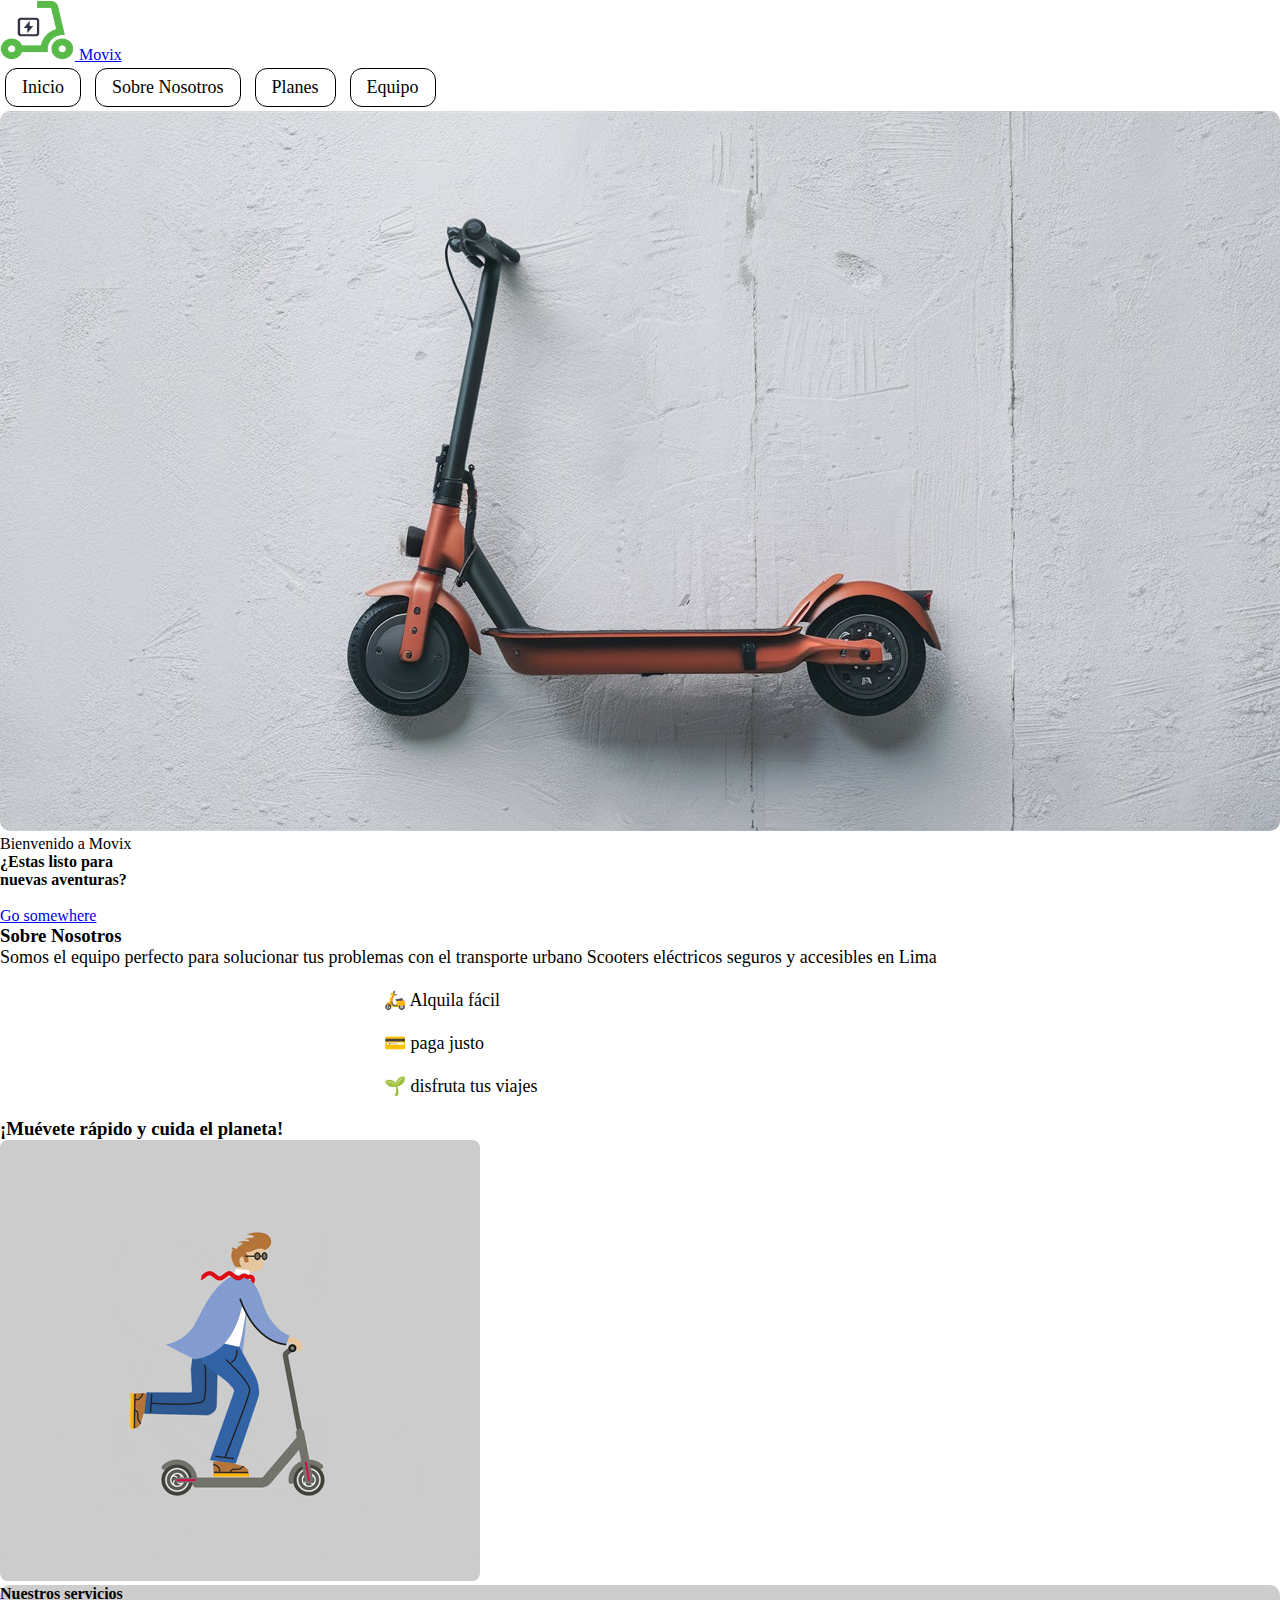
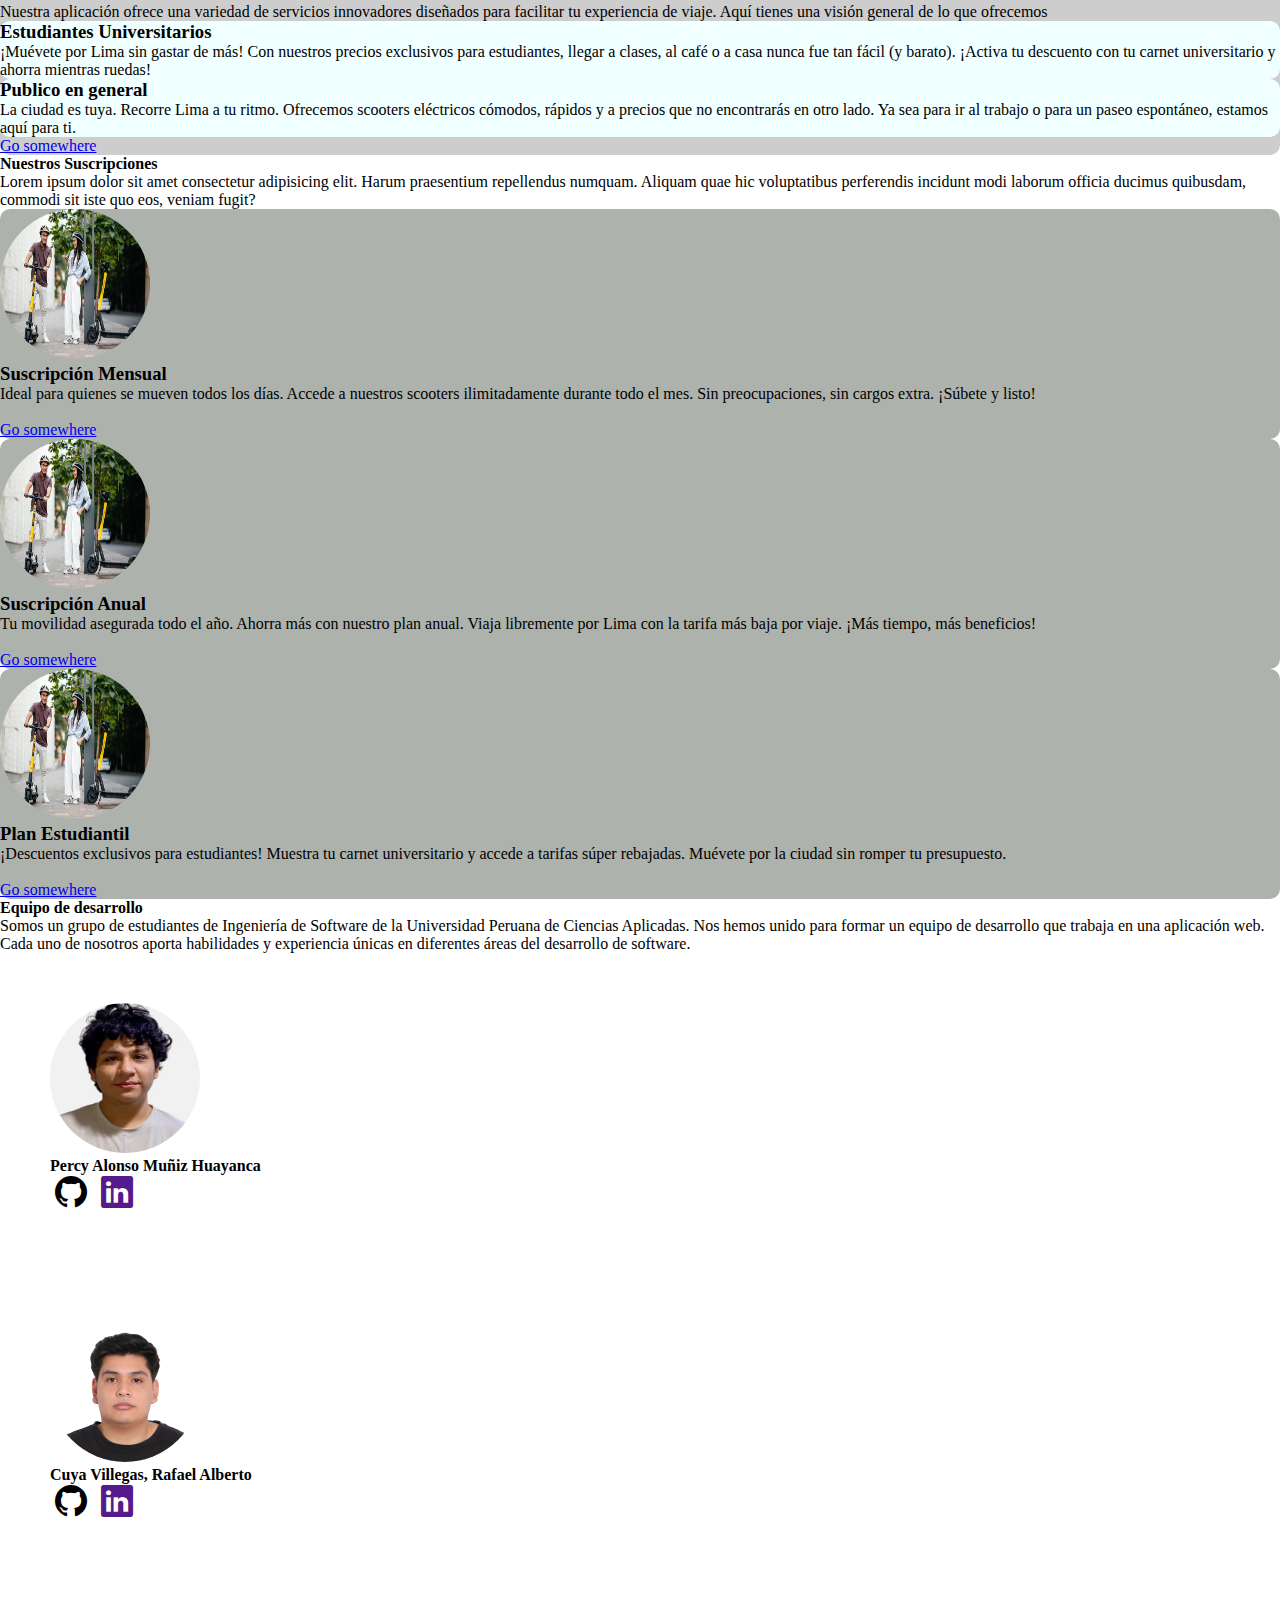
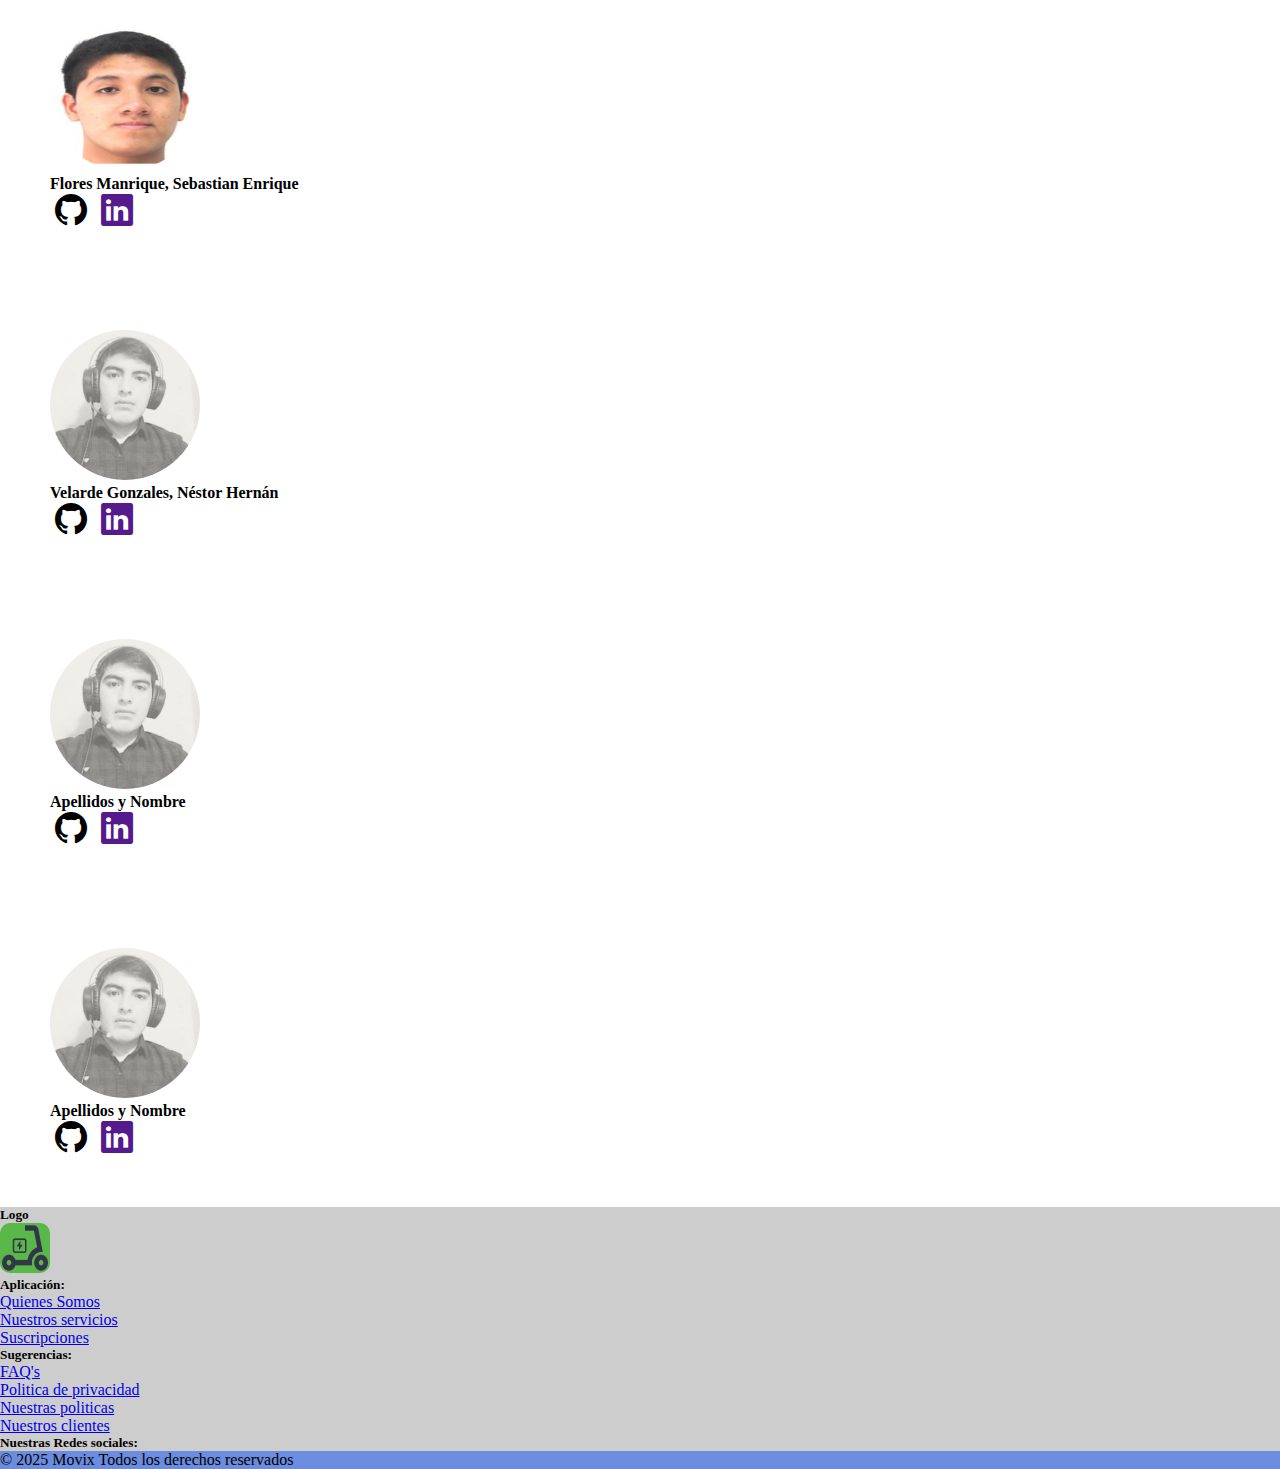
<file: index.html>
﻿<!doctype html>
<html lang="en">

<head>
    <meta charset="UTF-8">
    <meta name="viewport"
        content="width=device-width, user-scalable=no, initial-scale=1.0, maximum-scale=1.0, minimum-scale=1.0">
    <meta http-equiv="X-UA-Compatible" content="ie=edge">

    <link href="https://cdn.jsdelivr.net/npm/bootstrap@5.1.3/dist/css/bootstrap.min.css" rel="stylesheet"
        integrity="sha384-1BmE4kWBq78iYhFldvKuhfTAU6auU8tT94WrHftjDbrCEXSU1oBoqyl2QvZ6jIW3" crossorigin="anonymous">
    <link rel="stylesheet" href="https://cdn.jsdelivr.net/npm/bootstrap-icons@1.11.3/font/bootstrap-icons.min.css">

    <link rel="stylesheet" href="./style.css">
    <link rel="icon" href="public/assets/picture/logo-movix.png">
    <title>Movix</title>
</head>

<body>
    <section id="hero">
        <nav class="navbar navbar-light py-2">
            <div class="container-fluid">
                <a class="navbar-brand ms-5" href="#">
                    <img src="./public/assets/picture/logo-movix.png" alt="Logo Movix" width="75px" height="60px">
                    Movix
                </a>
                <div class="me-5 botones">
                    <a href="#hero" type="button" class="btn-m">Inicio</a>
                    <a href="#about-us" type="button" class="btn-m">Sobre Nosotros</a>
                    <a href="#services" type="button" class="btn-m">Planes</a>
                    <a href="#about-team" type="button" class="btn-m">Equipo</a>
                </div>
            </div>
        </nav>
    </section>

    <section id="hero">
        <div class="position-relative">
            <img src="public/assets/picture/Fondo-imagen.png" class="img-fluid d-block mx-auto"
                style="border-radius: 10px;" alt="Scooter 1">
            <div class="position-absolute top-50 start-50 translate-middle text-center option-mobile">
                <p class="mobile">Bienvenido a Movix</p>
                <h4 class="mobile">¿Estas listo para </br> nuevas aventuras?</h4> <br>
                <a href="#" class="btn btn-primary">Go somewhere</a>
            </div>
        </div>
    </section>

    <section id="about-us">
        <div class="container py-4">
            <div class="row">
                <div class="col-sm-12 col-md-6 col-lg-6 p-3">
                    <div class="p-3">
                        <h3 class="text-center">Sobre Nosotros</h3>
                        <p style="font-size: 18px;" class="text-center">Somos el equipo perfecto para solucionar tus
                            problemas con el
                            transporte urbano Scooters eléctricos seguros y accesibles en Lima </br></br>
                        <div style="margin-left: 30%; font-size: 18px;">
                            🛵 Alquila fácil </br></br>
                            💳 paga justo </br> </br>
                            🌱 disfruta tus viajes </br> </br>
                        </div>
                        </p>
                        <h3 class="text-center">¡Muévete rápido y cuida el planeta!</h3>
                    </div>
                </div>
                <div class="col-sm-12 col-md-6 col-lg-6 p-3 text-center">
                    <img src="public/assets/picture/img-f.gif" class="d-block mx-auto"
                        style="border-radius: 8px; max-width: 100%;" alt="Scooter 1">
                </div>
            </div>
        </div>
    </section>

    <section id="services">
        <div class="container">
            <div class="row">
                <div class="col-sm-12 col-md-12 col-lg-12">
                    <div class="py-5 text-center" style="background-color: rgb(206, 205, 205); border-radius: 10px;">
                        <div class="text-center">
                            <h4 class="mb-3 title lang">Nuestros servicios</h4>
                            <p class="card-text mx-5">Nuestra aplicación ofrece una variedad de
                                servicios innovadores diseñados para facilitar tu experiencia de viaje. Aquí tienes una
                                visión
                                general de lo que ofrecemos</p>
                        </div>
                        <div class="container py-4">
                            <div class="row">
                                <div class="col-sm-6 col-md-6 col-lg-6 p-3">
                                    <div class="p-3" style="background-color: azure; border-radius: 10px;">
                                        <h3>Estudiantes Universitarios</h3>
                                        ¡Muévete por Lima sin gastar de más!
                                        Con nuestros precios exclusivos para estudiantes, llegar a clases, al café o a
                                        casa nunca fue tan fácil (y barato).
                                        ¡Activa tu descuento con tu carnet universitario y ahorra mientras ruedas!
                                    </div>
                                </div>
                                <div class="col-sm-6 col-md-6 col-lg-6 p-3">
                                    <div class="p-3" style="background-color: azure; border-radius: 10px;">
                                        <h3>Publico en general</h3>
                                        La ciudad es tuya. Recorre Lima a tu ritmo.
                                        Ofrecemos scooters eléctricos cómodos, rápidos y a precios que no encontrarás en
                                        otro lado.
                                        Ya sea para ir al trabajo o para un paseo espontáneo, estamos aquí para ti.
                                    </div>
                                </div>
                            </div>
                        </div>
                        <a href="#" class="btn btn-primary">Go somewhere</a>
                    </div>
                </div>
            </div>
        </div>
    </section>

    <section id="pricing">
        <div class="container py-5 text-center">
            <div class="text-center pb-5">
                <div class="col-sm-12 col-md-12 col-lg-12">
                    <h4 class="mb-3 title lang">Nuestros Suscripciones</h4>
                    <p class="card-text mx-5">Lorem ipsum dolor sit amet consectetur adipisicing elit. Harum praesentium
                        repellendus numquam. Aliquam quae hic voluptatibus perferendis incidunt modi laborum officia
                        ducimus
                        quibusdam, commodi sit iste quo eos, veniam fugit?</p>
                </div>
            </div>
            <div class="container">
                <div class="row">
                    <div class="col-sm-12 col-md-4 col-lg-4 p-2">
                        <div class="p-4" style="background-color: rgb(174, 178, 173); border-radius: 10px;">
                            <img src="public/assets/picture/1-scooter.png" alt=""
                                style="border-radius: 50%; width: 150px; height: 150px;">
                            <h3>Suscripción Mensual</h3>
                            Ideal para quienes se mueven todos los días.
                            Accede a nuestros scooters ilimitadamente durante todo el mes.
                            Sin preocupaciones, sin cargos extra. ¡Súbete y listo! <br> <br>
                            <a href="#" class="btn btn-primary">Go somewhere</a>
                        </div>
                    </div>
                    <div class="col-sm-12 col-md-4 col-lg-4 p-2">
                        <div class="p-4" style="background-color: rgb(174, 178, 173); border-radius: 10px;">
                            <img src="public/assets/picture/1-scooter.png" alt=""
                                style="border-radius: 50%; width: 150px; height: 150px;">
                            <h3> Suscripción Anual</h3>
                            Tu movilidad asegurada todo el año.
                            Ahorra más con nuestro plan anual. Viaja libremente por Lima con la tarifa más baja por
                            viaje.
                            ¡Más tiempo, más beneficios! <br> <br>
                            <a href="#" class="btn btn-primary">Go somewhere</a>
                        </div>
                    </div>
                    <div class="col-sm-12 col-md-4 col-lg-4 p-2">
                        <div class="p-4" style="background-color: rgb(174, 178, 173); border-radius: 10px;">
                            <img src="public/assets/picture/1-scooter.png" alt=""
                                style="border-radius: 50%; width: 150px; height: 150px;">
                            <h3>Plan Estudiantil</h3>
                            ¡Descuentos exclusivos para estudiantes!
                            Muestra tu carnet universitario y accede a tarifas súper rebajadas.
                            Muévete por la ciudad sin romper tu presupuesto. <br> <br>
                            <a href="#" class="btn btn-primary">Go somewhere</a>
                        </div>
                    </div>
                </div>
            </div>
        </div>
    </section>

    <section id="about-team">
        <div class=" container text-center">
            <div class="row pb-5">
                <div class="col-sm-12 col-md-12 col-lg-12">
                    <h4 class="mb-3 title lang">Equipo de desarrollo</h4>
                    <p class="card-text mx-5">Somos un grupo de estudiantes de Ingeniería de Software de la Universidad
                        Peruana de Ciencias Aplicadas. Nos hemos unido para formar un equipo de desarrollo que trabaja
                        en
                        una aplicación web. Cada uno de nosotros aporta habilidades y experiencia únicas en diferentes
                        áreas
                        del desarrollo de software.</p>
                </div>
            </div>
            <div class="container">
                <div class="row">
                    <div class=".col-6 col-sm-6 col-md-4 col-lg-4">
                        <div style="border-radius: 12px; padding: 50px; ">
                            <img src="public/assets/student/alonso.png" alt=""
                                style="border-radius: 50%; width: 150px; height: 150px;">
                            <div class="pt-3">
                                <h4>Percy Alonso Muñiz Huayanca</h4>
                                <div class="d-flex justify-content-center mt-3">
                                    <a href="" target="_blank" type="button"><i class="bi bi-github mx-3"
                                            style="font-size: 2rem; padding: 5px; color: black;"></i></a>
                                    <a href="" target="_blank" type="button"><i class="bi bi-linkedin mx-3"
                                            style="font-size: 2rem; padding: 5px;"></i></a>
                                </div>
                            </div>
                        </div>
                    </div>
                    <div class=".col-6 col-sm-6 col-md-4 col-lg-4">
                        <div style="border-radius: 12px; padding: 50px; ">
                            <img src="public/assets/student/Rafael.jpg" alt=""
                                style="border-radius: 50%; width: 150px; height: 150px;">
                            <div class="pt-3">
                                <h4>Cuya Villegas, Rafael Alberto</h4>
                                <div class="d-flex justify-content-center mt-3">
                                    <a href="" target="_blank" type="button"><i class="bi bi-github mx-3"
                                            style="font-size: 2rem; padding: 5px; color: black;"></i></a>
                                    <a href="" target="_blank" type="button"><i class="bi bi-linkedin mx-3"
                                            style="font-size: 2rem; padding: 5px;"></i></a>
                                </div>
                            </div>
                        </div>
                    </div>
                    <div class=".col-6 col-sm-6 col-md-4 col-lg-4">
                        <div style="border-radius: 12px; padding: 50px; ">
                            <img src="public/assets/student/sebas.jpg" alt=""
                                style="border-radius: 50%; width: 150px; height: 150px;">
                            <div class="pt-3">
                                <h4>Flores Manrique, Sebastian Enrique</h4>
                                <div class="d-flex justify-content-center mt-3">
                                    <a href="" target="_blank" type="button"><i class="bi bi-github mx-3"
                                            style="font-size: 2rem; padding: 5px; color: black;"></i></a>
                                    <a href="" target="_blank" type="button"><i class="bi bi-linkedin mx-3"
                                            style="font-size: 2rem; padding: 5px;"></i></a>
                                </div>
                            </div>
                        </div>
                    </div>
                    <div class=".col-6 col-sm-6 col-md-4 col-lg-4">
                        <div style="border-radius: 12px; padding: 50px; ">
                            <img src="public/assets/student/velarde.png" alt=""
                                style="border-radius: 50%; width: 150px; height: 150px;">
                            <div class="pt-3">
                                <h4>Velarde Gonzales, Néstor Hernán</h4>
                                <div class="d-flex justify-content-center mt-3">
                                    <a href="" target="_blank" type="button"><i class="bi bi-github mx-3"
                                            style="font-size: 2rem; padding: 5px; color: black;"></i></a>
                                    <a href="" target="_blank" type="button"><i class="bi bi-linkedin mx-3"
                                            style="font-size: 2rem; padding: 5px;"></i></a>
                                </div>
                            </div>
                        </div>
                    </div>
                    <div class=".col-6 col-sm-6 col-md-4 col-lg-4">
                        <div style="border-radius: 12px; padding: 50px; ">
                            <img src="public/assets/student/velarde.png" alt=""
                                style="border-radius: 50%; width: 150px; height: 150px;">
                            <div class="pt-3">
                                <h4>Apellidos y Nombre</h4>
                                <div class="d-flex justify-content-center mt-3">
                                    <a href="" target="_blank" type="button"><i class="bi bi-github mx-3"
                                            style="font-size: 2rem; padding: 5px; color: black;"></i></a>
                                    <a href="" target="_blank" type="button"><i class="bi bi-linkedin mx-3"
                                            style="font-size: 2rem; padding: 5px;"></i></a>
                                </div>
                            </div>
                        </div>
                    </div>
                    <div class=".col-6 col-sm-6 col-md-4 col-lg-4">
                        <div style="border-radius: 12px; padding: 50px; ">
                            <img src="public/assets/student/velarde.png" alt=""
                                style="border-radius: 50%; width: 150px; height: 150px;">
                            <div class="pt-3">
                                <h4>Apellidos y Nombre</h4>
                                <div class="d-flex justify-content-center mt-3">
                                    <a href="" target="_blank" type="button"><i class="bi bi-github mx-3"
                                            style="font-size: 2rem; padding: 5px; color: black;"></i></a>
                                    <a href="" target="_blank" type="button"><i class="bi bi-linkedin mx-3"
                                            style="font-size: 2rem; padding: 5px;"></i></a>
                                </div>
                            </div>
                        </div>
                    </div>
                </div>
            </div>
        </div>
    </section>

    <section id="footer">
        <div class="container">
            <div class="row" style="background-color: rgb(206, 205, 205);">
                <div class="col-sm-12 col-md-3 col-lg-3 text-center py-4">
                    <h5 class="section-footer" key="title1Footer">Logo</h5>
                    <img src="public/assets/picture/Logo01.png" alt=""
                        style="border-radius: 10px; width: 50px; height: 50px;">
                </div>
                <div class="col-sm-12 col-md-3 col-lg-3 py-4 text-center">
                    <h5 class="section-footer" key="title1Footer">Aplicación:</h5>
                    <ul class="list-unstyled">
                        <li><a href="#about-us" class="lang" key="subTitle1Footer">Quienes Somos</a></li>
                        <li><a href="#services" class="lang" key="subTitle2Footer">Nuestros servicios</a></li>
                        <li><a href="#pricing" class="lang" key="subTitle3Footer">Suscripciones</a></li>
                    </ul>
                </div>
                <div class="col-sm-12 col-md-3 col-lg-3 py-4 text-center">
                    <h5 class="section-footer" key="title2Footer">Sugerencias:</h5>
                    <ul class="list-unstyled">
                        <li><a href="#" class="lang" key="section2SubTitle1Footer">FAQ's</a></li>
                        <li><a href="#" class="lang" key="section2SubTitle2Footer">Politica de privacidad</a></li>
                        <li><a href="#" class="lang" key="section2SubTitle3Footer">Nuestras politicas</a></li>
                        <li><a href="#" class="lang" key="section2SubTitle4Footer">Nuestros clientes</a></li>
                    </ul>
                </div>
                <div class="col-sm-12 col-md-3 col-lg-3 text-center py-4">
                    <h5 class="section-footer" key="title3Footer">Nuestras Redes sociales: </h5>
                    <div class="pt-4">
                        <a class="mx-2" href="https://www.facebook.com" target="_blank" style="font-size: 25px;"><i
                                class="fa-brands fa-facebook-f"></i></a>
                        <a class="mx-2" href="https://twitter.com" target="_blank" style="font-size: 25px;"><i
                                class="fa-brands fa-twitter"></i></a>
                        <a class="mx-2" href="https://www.instagram.com" target="_blank" style="font-size: 25px;"><i
                                class="fa-brands fa-instagram"></i></a>
                    </div>
                </div>
            </div>
        </div>
    </section>

    <section>
        <div class="container">
            <div class="row" style="background-color: rgb(107, 140, 223);">
                <div class="col-sm-12 col-md-12 col-lg-12">
                    <div class="row justify-content-center py-3">
                        <p class="text-center">© 2025 Movix Todos los derechos reservados</p>
                    </div>
                </div>
            </div>
        </div>
    </section>
</body>

</html>
</file>
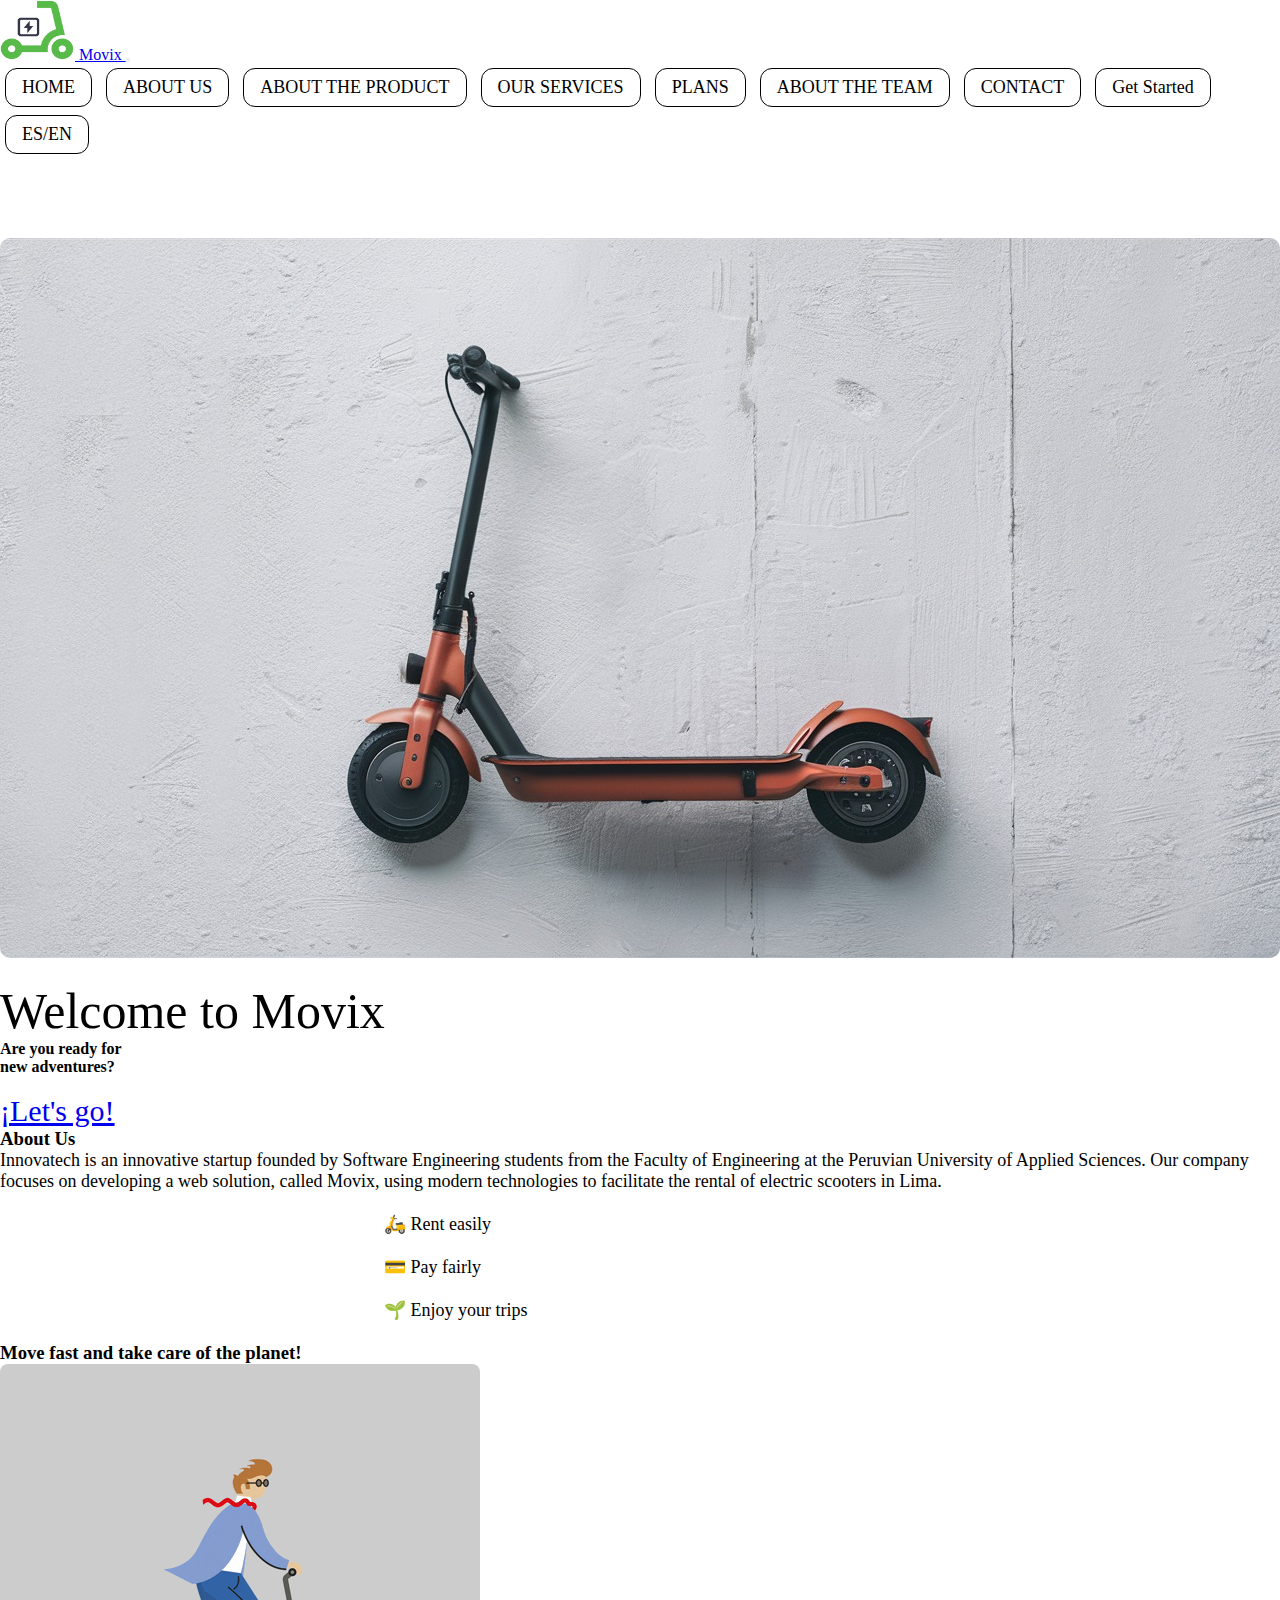
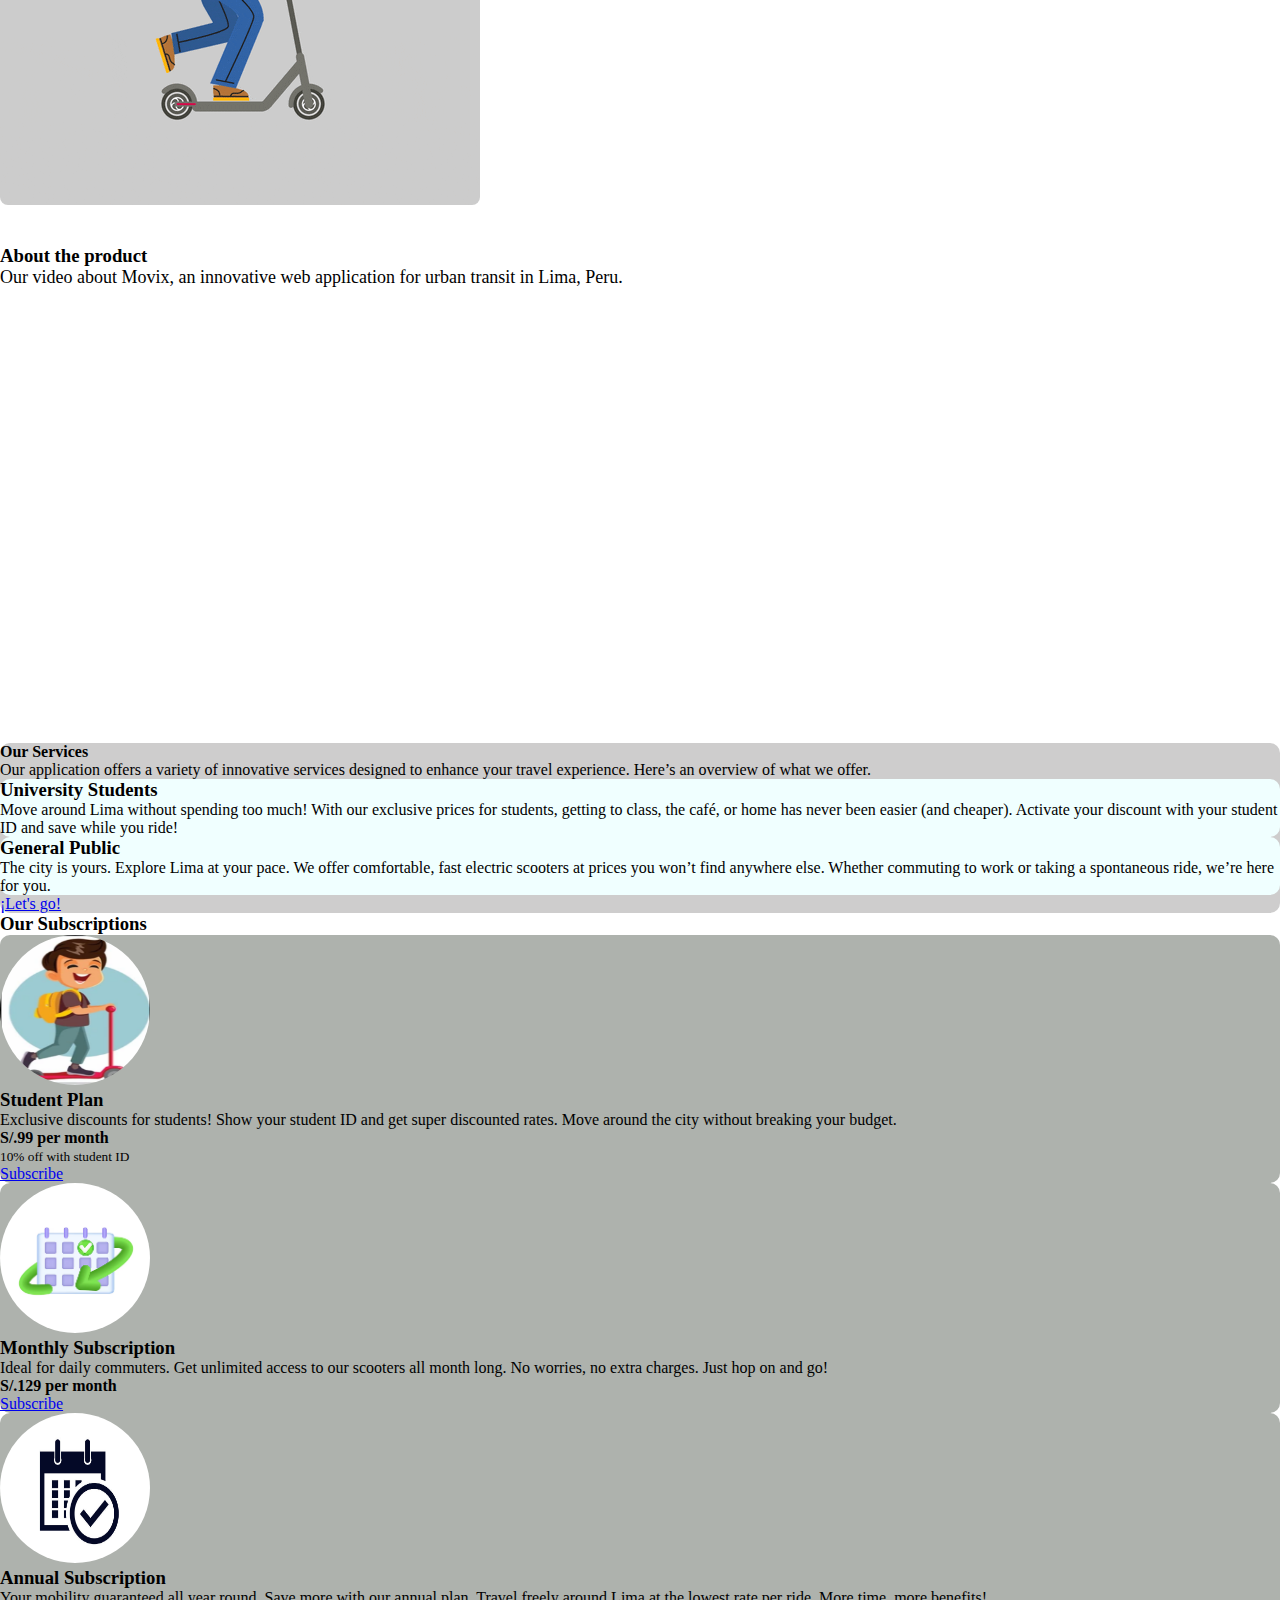
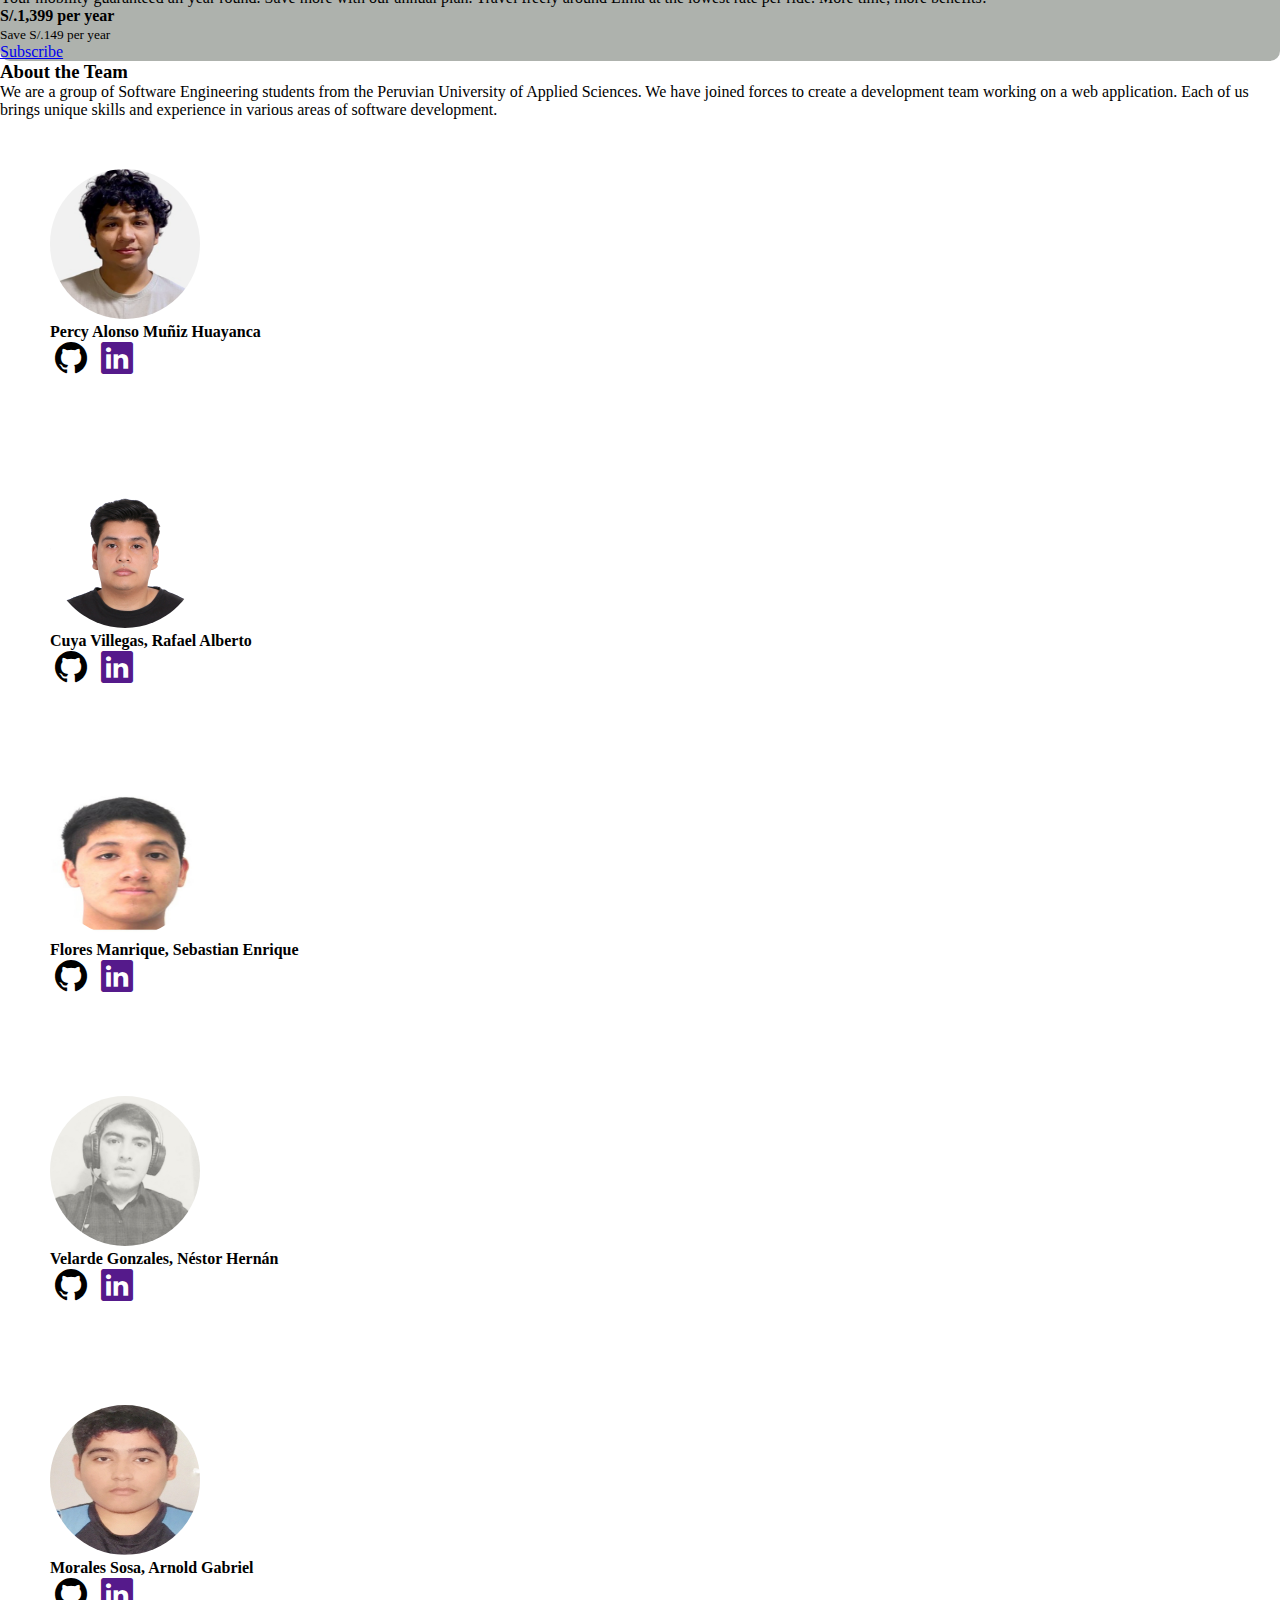
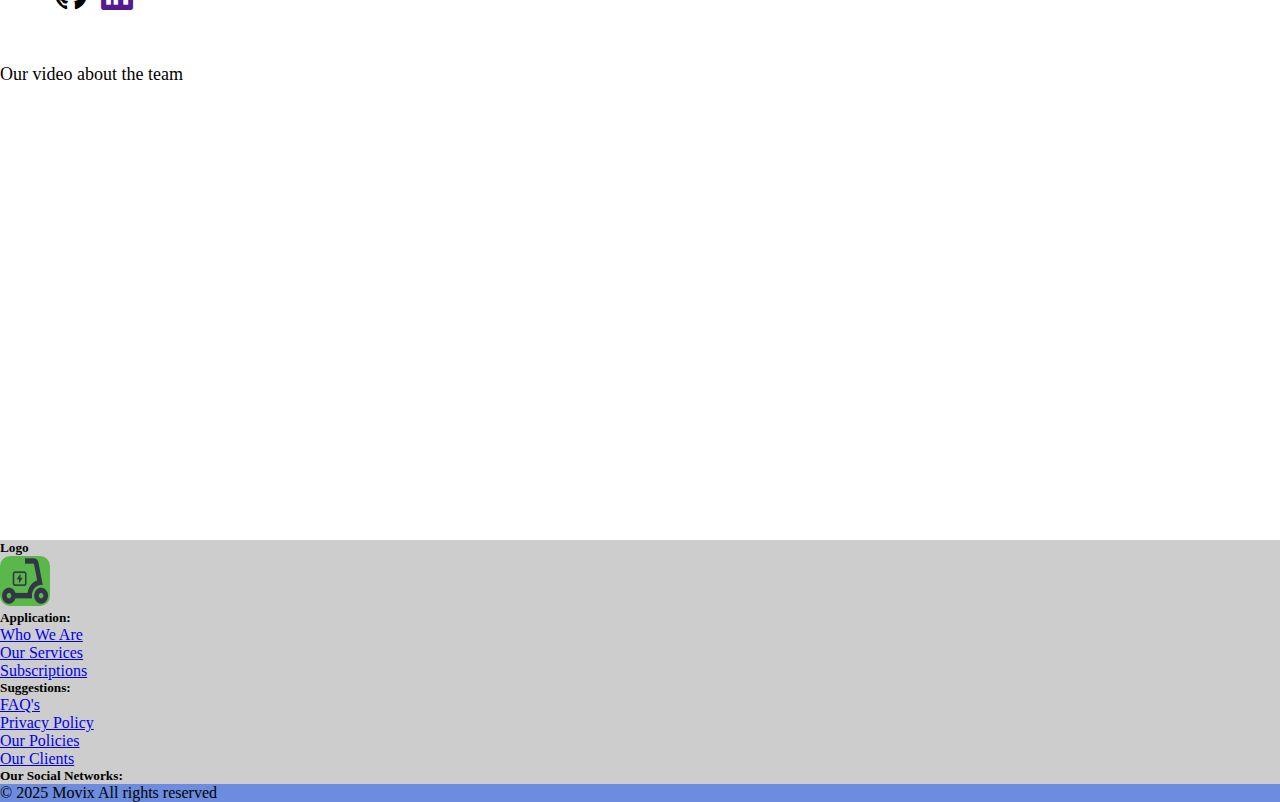
<file: public/assets/indexen.html>
<!doctype html>
<html lang="en">

<head>
  <meta charset="UTF-8">
  <meta name="viewport"
        content="width=device-width, user-scalable=no, initial-scale=1.0, maximum-scale=1.0, minimum-scale=1.0">
  <meta http-equiv="X-UA-Compatible" content="ie=edge">

  <link href="https://cdn.jsdelivr.net/npm/bootstrap@5.1.3/dist/css/bootstrap.min.css" rel="stylesheet"
        integrity="sha384-1BmE4kWBq78iYhFldvKuhfTAU6auU8tT94WrHftjDbrCEXSU1oBoqyl2QvZ6jIW3" crossorigin="anonymous">
  <link rel="stylesheet" href="https://cdn.jsdelivr.net/npm/bootstrap-icons@1.11.3/font/bootstrap-icons.min.css">

  <link rel="stylesheet" href="../../style.css">
  <link rel="icon" href="picture/logo-movix.png">
  <title>Movix</title>
</head>

<body>
<section id="hero">
   <nav class="navbar navbar-expand-lg navbar-light py-2 fixed-top" style="background-color: white; z-index: 1000;">
    <div class="container-fluid">

      <a class="navbar-brand ms-3" href="#">
        <img src="./picture/logo-movix.png" alt="Logo Movix" width="75px" height="60px">
        Movix
      </a>
      <button class="navbar-toggler me-3" type="button" data-bs-toggle="collapse" data-bs-target="#navbarNav"
              aria-controls="navbarNav" aria-expanded="false" aria-label="Toggle navigation">
        <span class="navbar-toggler-icon"></span>
      </button>
      <div class="collapse navbar-collapse justify-content-end me-3" id="navbarNav">
        <div class="d-flex flex-column flex-lg-row align-items-center gap-2">
          <a href="#hero" class="btn-m">HOME</a>
          <a href="#about-us" class="btn-m">ABOUT US</a>
          <a href="#about-product" class="btn-m">ABOUT THE PRODUCT</a>
          <a href="#services" class="btn-m">OUR SERVICES</a>
          <a href="#pricing" class="btn-m">PLANS</a>
          <a href="#about-team" class="btn-m">ABOUT THE TEAM</a>
          <a href="#footer" class="btn-m">CONTACT</a>
          <a href="https://movix-812bc.web.app/" class="btn-m">Get Started</a>
          <a href="../../index.html" class="btn-m">ES/EN</a>
        </div>
      </div>
    </div>
  </nav>
</section>


<section id="hero" style="padding-top: 80px;">
  <div class="position-relative">
    <img src="picture/Fondo-imagen.png" class="img-fluid d-block mx-auto"
         style="border-radius: 10px;" alt="Scooter 1">
    <div class="position-absolute top-0 start-50 translate-middle-x text-center option-mobile"
         style="padding-top: 20px; z-index: 2;">
      <p class="mobile" style="font-size: 50px; color: black;">Welcome to Movix</p>
    </div>
    <div class="position-absolute top-50 start-50 translate-middle text-center option-mobile" style="z-index: 1;">
      <h4 class="mobile">Are you ready for </br> new adventures?</h4> <br>
      <a href="https://movix-812bc.web.app/" class="btn btn-primary" style="font-size: 30px">¡Let's go!</a>
    </div>
  </div>
</section>
<script src="https://cdn.jsdelivr.net/npm/bootstrap@5.1.3/dist/js/bootstrap.bundle.min.js"
        integrity="sha384-ka7Sk0Gln4gmtz2MlQnikT1wXgYsOg+OMhuP+IlRH9sENBO0LRn5q+8nbTov4+1p"
        crossorigin="anonymous"></script>
</body>




<section id="about-us">
  <div class="container py-4">
    <div class="row">
      <div class="col-sm-12 col-md-6 col-lg-6 p-3">
        <div class="p-3">
          <h3 class="text-center">About Us</h3>
          <p style="font-size: 18px;" class="text-center">Innovatech is an innovative startup founded by Software Engineering students from the Faculty of Engineering at the Peruvian University of Applied Sciences. Our company focuses on developing a web solution, called Movix, using modern technologies to facilitate the rental of electric scooters in Lima.</br></br>
          <div style="margin-left: 30%; font-size: 18px;">
            🛵 Rent easily </br></br>
            💳 Pay fairly </br> </br>
            🌱 Enjoy your trips </br> </br>
          </div>
          </p>
          <h3 class="text-center">Move fast and take care of the planet!</h3>
        </div>
      </div>
      <div class="col-sm-12 col-md-6 col-lg-6 p-3 text-center">
        <img src="picture/img-f.gif" class="d-block mx-auto"
             style="border-radius: 8px; max-width: 100%;" alt="Scooter 1">
      </div>
    </div>
  </div>
</section>

<section id="about-product"> <br/><br/>
  <div class="text-center">
    <h3 class="p-3 title lang">About the product</h3>
  </div>
        <p style="font-size: 18px;" class="text-center">Our video about Movix, an innovative web application for urban transit in Lima, Peru.</p>
        <div class="video" style="text-align: center;">
            <iframe class="url" width="660" height="415" src="https://www.youtube.com/embed/bFDIkwr33TM" frameborder="0" allowfullscreen></iframe>
        </div> <br/><br/>
    </section>

<section id="services">
  <div class="container">
    <div class="row">
      <div class="col-sm-12 col-md-12 col-lg-12">
        <div class="py-5 text-center" style="background-color: rgb(206, 205, 205); border-radius: 10px;">
          <div class="text-center">
            <h4 class="mb-3 title lang">Our Services</h4>
            <p class="card-text mx-5">Our application offers a variety of innovative services designed to enhance your travel experience. Here’s an overview of what we offer.</p>
          </div>
          <div class="container py-4">
            <div class="row">
              <div class="col-sm-6 col-md-6 col-lg-6 p-3">
                <div class="p-3" style="background-color: azure; border-radius: 10px;">
                  <h3>University Students</h3>
                  Move around Lima without spending too much! With our exclusive prices for students, getting to class, the café, or home has never been easier (and cheaper). Activate your discount with your student ID and save while you ride!
                </div>
              </div>
              <div class="col-sm-6 col-md-6 col-lg-6 p-3">
                <div class="p-3" style="background-color: azure; border-radius: 10px;">
                  <h3>General Public</h3>
                  The city is yours. Explore Lima at your pace. We offer comfortable, fast electric scooters at prices you won’t find anywhere else. Whether commuting to work or taking a spontaneous ride, we’re here for you.
                </div>
              </div>
            </div>
          </div>
          <a href="#" class="btn btn-primary">¡Let's go!</a>
        </div>
      </div>
    </div>
  </div>
</section>

<section id="pricing">
  <div class="container py-5 text-center">
    <h3 class="mb-3 title lang">Our Subscriptions</h3>
    <div class="row">
      <div class="col-sm-12 col-md-4 col-lg-4 p-2">
        <div class="p-4" style="background-color: rgb(174, 178, 173); border-radius: 10px;">
          <img src="picture/promoestudiante.png" alt="" style="border-radius: 50%; width: 150px; height: 150px;">
          <h3>Student Plan</h3>
          <p>Exclusive discounts for students! Show your student ID and get super discounted rates. Move around the city without breaking your budget.</p>
          <p><strong>S/.99 per month</strong></p>
          <p><small>10% off with student ID</small></p>
          <a href="#" class="btn btn-primary">Subscribe</a>
        </div>
      </div>
      <div class="col-sm-12 col-md-4 col-lg-4 p-2">
        <div class="p-4" style="background-color: rgb(174, 178, 173); border-radius: 10px;">
          <img src="picture/suscripcion%20mensual.avif" alt="" style="border-radius: 50%; width: 150px; height: 150px;">
          <h3>Monthly Subscription</h3>
          <p>Ideal for daily commuters. Get unlimited access to our scooters all month long. No worries, no extra charges. Just hop on and go!</p>
          <p><strong>S/.129 per month</strong></p>
          <a href="#" class="btn btn-primary">Subscribe</a>
        </div>
      </div>
      <div class="col-sm-12 col-md-4 col-lg-4 p-2">
        <div class="p-4" style="background-color: rgb(174, 178, 173); border-radius: 10px;">
          <img src="picture/anual%20suscription.jpg" alt="" style="border-radius: 50%; width: 150px; height: 150px;">
          <h3>Annual Subscription</h3>
          <p>Your mobility guaranteed all year round. Save more with our annual plan. Travel freely around Lima at the lowest rate per ride. More time, more benefits!</p>
          <p><strong>S/.1,399 per year</strong></p>
          <p><small>Save S/.149 per year</small></p>
          <a href="#" class="btn btn-primary">Subscribe</a>
        </div>
      </div>
    </div>
  </div>
</section>


<section id="about-team">
  <div class=" container text-center">
    <div class="row pb-5">
      <div class="col-sm-12 col-md-12 col-lg-12">
        <h3 class="mb-3 title lang">About the Team</h3>
        <p class="card-text mx-5">We are a group of Software Engineering students from the Peruvian University of Applied Sciences. We have joined forces to create a development team working on a web application. Each of us brings unique skills and experience in various areas of software development.</p>
      </div>
    </div>
    <div class="container">
      <div class="row">
        <div class=".col-6 col-sm-6 col-md-4 col-lg-4">
          <div style="border-radius: 12px; padding: 50px; ">
            <img src="student/alonso.png" alt=""
                 style="border-radius: 50%; width: 150px; height: 150px;">
            <div class="pt-3">
              <h4>Percy Alonso Muñiz Huayanca</h4>
              <div class="d-flex justify-content-center mt-3">
                <a href="" target="_blank" type="button"><i class="bi bi-github mx-3"
                                                            style="font-size: 2rem; padding: 5px; color: black;"></i></a>
                <a href="" target="_blank" type="button"><i class="bi bi-linkedin mx-3"
                                                            style="font-size: 2rem; padding: 5px;"></i></a>
              </div>
            </div>
          </div>
        </div>
        <div class=".col-6 col-sm-6 col-md-4 col-lg-4">
          <div style="border-radius: 12px; padding: 50px; ">
            <img src="student/Rafael.jpg" alt=""
                 style="border-radius: 50%; width: 150px; height: 150px;">
            <div class="pt-3">
              <h4>Cuya Villegas, Rafael Alberto</h4>
              <div class="d-flex justify-content-center mt-3">
                <a href="" target="_blank" type="button"><i class="bi bi-github mx-3"
                                                            style="font-size: 2rem; padding: 5px; color: black;"></i></a>
                <a href="" target="_blank" type="button"><i class="bi bi-linkedin mx-3"
                                                            style="font-size: 2rem; padding: 5px;"></i></a>
              </div>
            </div>
          </div>
        </div>
        <div class=".col-6 col-sm-6 col-md-4 col-lg-4">
          <div style="border-radius: 12px; padding: 50px; ">
            <img src="student/sebas.jpg" alt=""
                 style="border-radius: 50%; width: 150px; height: 150px;">
            <div class="pt-3">
              <h4>Flores Manrique, Sebastian Enrique</h4>
              <div class="d-flex justify-content-center mt-3">
                <a href="" target="_blank" type="button"><i class="bi bi-github mx-3"
                                                            style="font-size: 2rem; padding: 5px; color: black;"></i></a>
                <a href="" target="_blank" type="button"><i class="bi bi-linkedin mx-3"
                                                            style="font-size: 2rem; padding: 5px;"></i></a>
              </div>
            </div>
          </div>
        </div>
        <div class=".col-6 col-sm-6 col-md-4 col-lg-4">
          <div style="border-radius: 12px; padding: 50px; ">
            <img src="student/velarde.png" alt=""
                 style="border-radius: 50%; width: 150px; height: 150px;">
            <div class="pt-3">
              <h4>Velarde Gonzales, Néstor Hernán</h4>
              <div class="d-flex justify-content-center mt-3">
                <a href="" target="_blank" type="button"><i class="bi bi-github mx-3"
                                                            style="font-size: 2rem; padding: 5px; color: black;"></i></a>
                <a href="" target="_blank" type="button"><i class="bi bi-linkedin mx-3"
                                                            style="font-size: 2rem; padding: 5px;"></i></a>
              </div>
            </div>
          </div>
        </div>
        <div class=".col-6 col-sm-6 col-md-4 col-lg-4">
          <div style="border-radius: 12px; padding: 50px; ">
            <img src="student/ArnoldProfile.png" alt=""
                 style="border-radius: 50%; width: 150px; height: 150px;">
            <div class="pt-3">
              <h4>Morales Sosa, Arnold Gabriel</h4>
              <div class="d-flex justify-content-center mt-3">
                <a href="" target="_blank" type="button"><i class="bi bi-github mx-3"
                                                            style="font-size: 2rem; padding: 5px; color: black;"></i></a>
                <a href="" target="_blank" type="button"><i class="bi bi-linkedin mx-3"
                                                            style="font-size: 2rem; padding: 5px;"></i></a>
              </div>
            </div>
          </div>
        </div>
      </div>
    </div>
  </div>
  <p style="font-size: 18px;" class="text-center">Our video about the team</p>
  <div class="video" style="text-align: center;">
    <iframe class="url" width="660" height="415" src="https://youtube.com/embed/LsWnPkMB8CA" frameborder="0"
            allowfullscreen></iframe>
  </div> <br/><br/>
</section>

<section id="footer">
  <div class="container">
    <div class="row" style="background-color: rgb(206, 205, 205);">
      <div class="col-sm-12 col-md-3 col-lg-3 text-center py-4">
        <h5 class="section-footer" key="title1Footer">Logo</h5>
        <img src="picture/Logo01.png" alt=""
             style="border-radius: 10px; width: 50px; height: 50px;">
      </div>
      <div class="col-sm-12 col-md-3 col-lg-3 py-4 text-center">
        <h5 class="section-footer" key="title1Footer">Application:</h5>
        <ul class="list-unstyled">
          <li><a href="#about-us" class="lang" key="subTitle1Footer">Who We Are</a></li>
          <li><a href="#services" class="lang" key="subTitle2Footer">Our Services</a></li>
          <li><a href="#pricing" class="lang" key="subTitle3Footer">Subscriptions</a></li>
        </ul>
      </div>
      <div class="col-sm-12 col-md-3 col-lg-3 py-4 text-center">
        <h5 class="section-footer" key="title2Footer">Suggestions:</h5>
        <ul class="list-unstyled">
          <li><a href="#" class="lang" key="section2SubTitle1Footer">FAQ's</a></li>
          <li><a href="#" class="lang" key="section2SubTitle2Footer">Privacy Policy</a></li>
          <li><a href="#" class="lang" key="section2SubTitle3Footer">Our Policies</a></li>
          <li><a href="#" class="lang" key="section2SubTitle4Footer">Our Clients</a></li>
        </ul>
      </div>
      <div class="col-sm-12 col-md-3 col-lg-3 text-center py-4">
        <h5 class="section-footer" key="title3Footer">Our Social Networks: </h5>
        <div class="pt-4">
          <a class="mx-2" href="https://www.facebook.com" target="_blank" style="font-size: 25px;"><i
                  class="fa-brands fa-facebook-f"></i></a>
          <a class="mx-2" href="https://twitter.com" target="_blank" style="font-size: 25px;"><i
                  class="fa-brands fa-twitter"></i></a>
          <a class="mx-2" href="https://www.instagram.com" target="_blank" style="font-size: 25px;"><i
                  class="fa-brands fa-instagram"></i></a>
        </div>
      </div>
    </div>
  </div>
</section>

<section>
  <div class="container">
    <div class="row" style="background-color: rgb(107, 140, 223);">
      <div class="col-sm-12 col-md-12 col-lg-12">
        <div class="row justify-content-center py-3">
          <p class="text-center">© 2025 Movix All rights reserved</p>
        </div>
      </div>
    </div>
  </div>
</section>
</body>

</html>
</file>
<file: style.css>
* {
    padding: 0px;
    margin: 0px;
}

body {
    font-family: cursive;
    background-color: white;
}

.btn-m {
    background-color: none;
    border: 1px solid black;
    color: #000;
    text-align: center;
    text-decoration: none;
    display: inline-block;
    font-size: 18px;
    margin: 4px 5px;
    cursor: pointer;
    border-radius: 12px;
    padding: 8px 16px;
}

.btn-m:hover {
    background-color: black;
    color: white;
}

@media screen and (max-width: 800px) {
    .botones {
        display: none;
    }

    .mobile {
        color: white;
    }
}
</file>
